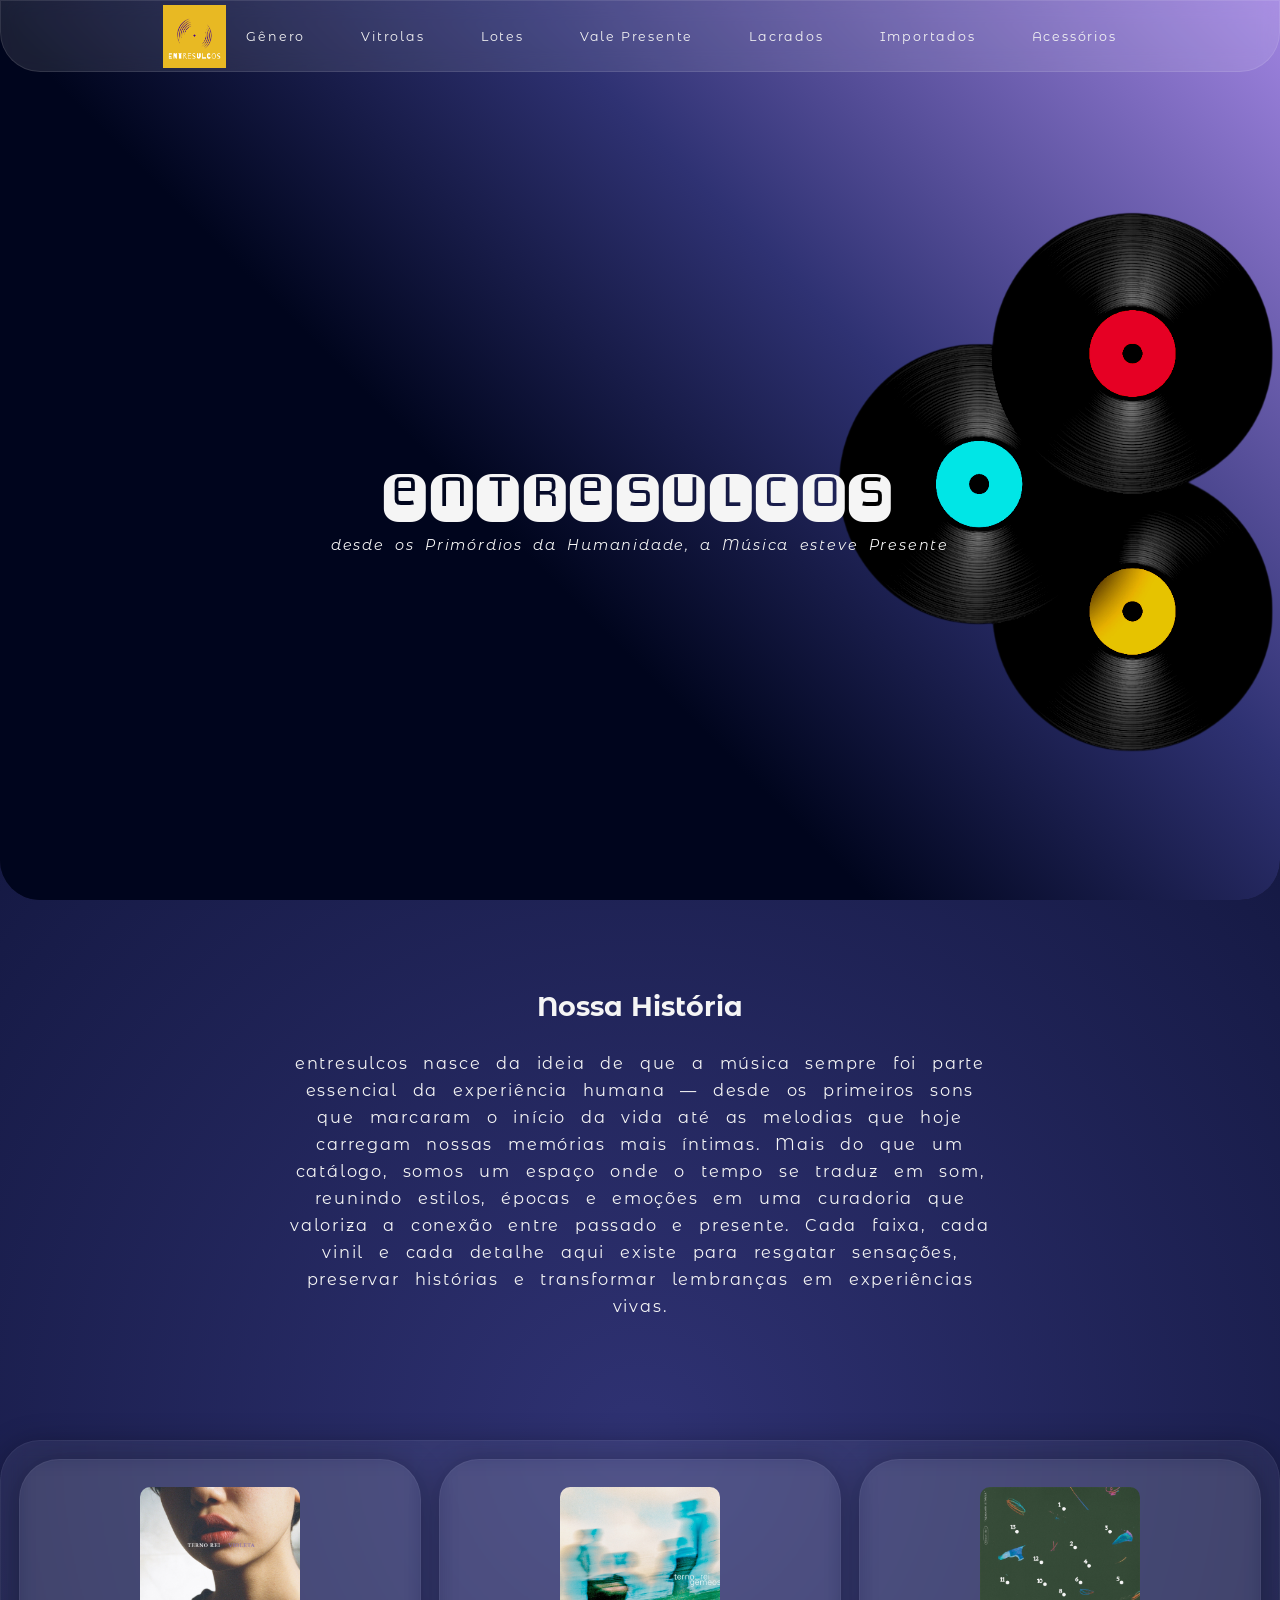
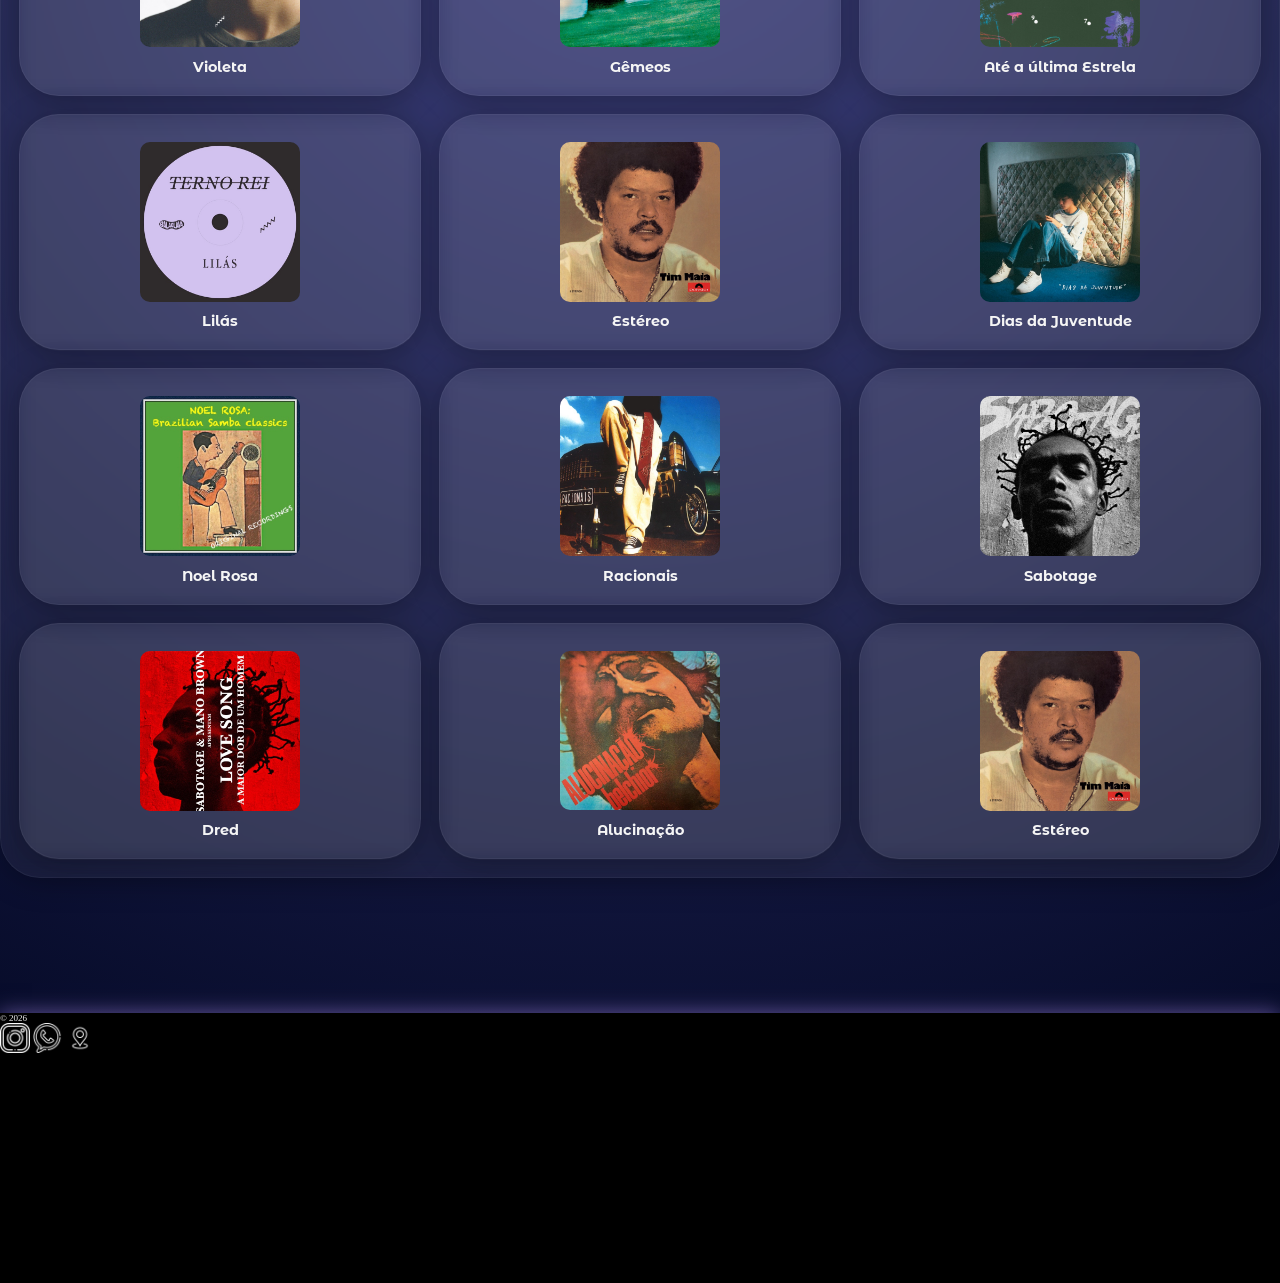
<file: entresulcos/index.html>
<!DOCTYPE html>
<html lang="en">
<head>
    <meta charset="UTF-8">
    <meta name="viewport" content="width=device-width, initial-scale=1.0">
    <title>entresulcos</title>
    <link rel="icon" href="images/entresulcosfundoescuro.png">
    <link rel="stylesheet" href="css/styles.css">
    <link href="https://fonts.googleapis.com/css2?family=Monofett&family=Montserrat+Alternates:wght@400;700&display=swap" rel="stylesheet">
</head>
<body>
    <header class="header">
        <nav class="menu">
            <a href="/" class="logo">
                <img src="images/entresulcosfundotexto.png" alt="logo">
            </a>
            <ul>
                <li><a href="#Gênero">Gênero</a></li>
                <li><a href="#Vitrolas">Vitrolas</a></li>
                <li><a href="#Lotes">Lotes</a></li>
                <li><a href="#Vale-Presente">Vale Presente</a></li>
                <li><a href="#Lacrados">Lacrados</a></li>
                <li><a href="#Importados">Importados</a></li>
                <li><a href="#Acessórios">Acessórios</a></li>
            </ul>
        </nav>
        <div class="hero">
            <div class="content">
                <h1>entresulcos</h1>
                <p>desde os Primórdios da Humanidade, a Música esteve Presente</p>
            </div>

            <img src="images/output-onlinepngtools-com.png" alt="elemento visual">
        </div>
    </header>
    <main class="main">
        <section class="about">
            <h2>Nossa História</h2>
            <p>entresulcos nasce da ideia de que a música sempre foi parte essencial da experiência humana — 
                desde os primeiros sons que marcaram o início da vida até as melodias que hoje carregam nossas memórias mais íntimas. 
                Mais do que um catálogo, somos um espaço onde o tempo se traduz em som, reunindo estilos, épocas e emoções em uma curadoria
                que valoriza a conexão entre passado e presente. Cada faixa, cada vinil e cada detalhe aqui existe para resgatar sensações,
                preservar histórias e transformar lembranças em experiências vivas.</p>
        </section>
        <section class="sales">

            <article class="card">
        <img src="images/album/violeta.jpg" alt="album">
        <h3>Violeta</h3>
            </article>

            <article class="card">
                <img src="images/album/gemeos.jpg" alt="album">
                <h3>Gêmeos</h3>
            </article>

            <article class="card">
                <img src="images/album/estrela.jpg" alt="album">
                <h3>Até a última Estrela</h3>
            </article>

            <article class="card">
                <img src="images/album/lilas.jpg" alt="album">
                <h3>Lilás</h3>
            </article>

            <article class="card">
                <img src="images/album/estereo.jpg" alt="album">
                <h3>Estéreo</h3>
            </article>

            <article class="card">
                <img src="images/album/dias.jpg" alt="album">
                <h3>Dias da Juventude</h3>
            </article>

            <article class="card">
                <img src="images/album/noel-rosa.jpg" alt="album">
                <h3>Noel Rosa</h3>
            </article>

            <article class="card">
                <img src="images/album/racionais.jpg" alt="album">
                <h3>Racionais</h3>
            </article>

            <article class="card">
                <img src="images/album/sabotage.jpg" alt="album">
                <h3>Sabotage</h3>
            </article>

            <article class="card">
                <img src="images/album/dred.jpg" alt="album">
                <h3>Dred</h3>
            </article>

            <article class="card">
                <img src="images/album/alucinação.jfif" alt="album">
                <h3>Alucinação</h3>
            </article>

            <article class="card">
                <img src="images/album/estereo.jpg" alt="album">
                <h3>Estéreo</h3>
            </article>

        </section>
    </main>
    <footer class="footer">
        <p>© 2026</p>
        <div class="footer-image">
            <img src="images/instagram_725339.png" alt="">
            <img src="images/phone_1304167.png" alt="">
            <img src="images/location_6320900.png" alt="">
        </div>
    </footer>
</body>
</html>
</file>
<file: entresulcos/css/styles.css>
* {
  margin: 0;
  padding: 0;
  box-sizing: border-box;
}

html {
  font-size: 62.5%;
}

:root {
  --font-title: 'Monofett', monospace;
  --font-main: 'Montserrat Alternates', sans-serif;

  --bg: #00051d;
  --gradient: #2F3273;
  --accet: #A084E1;
  --text: #F5F5F5;
  --alert: #F5862D;
}

body {
  background: radial-gradient(circle at center, var(--gradient) 0%, var(--bg) 100%);
  overflow-x: hidden;
}

header::before {
  content: "";
  position: absolute;
  inset: 0;
  background: rgba(0, 0, 0, 0.5);
  z-index: -1;
  border-bottom-left-radius: 40px;
  border-bottom-right-radius: 40px;
}

.header {
  height: 100vh;
  min-height: 100vh;
  display: flex;
  flex-direction: column;
  background: linear-gradient(45deg, var(--bg) 0%, var(--bg) 40%, var(--gradient) 65%, var(--accet) 100%);
  border-bottom-right-radius: 40px;
  border-bottom-left-radius: 40px;
  margin-bottom: 10rem;
}

.hero {
  height: auto;
  flex: 1;
  display: grid;
  grid-template-columns: 1fr auto 1fr;
  align-items: center;
}

.hero img {
  max-width: 100%;
  height: auto;
  filter: saturate(0.8) contrast(2) brightness(0.9);
  width: 700px;
  max-width: 700px;
  grid-column: 3;
  justify-self: end;
  transform: scaleX(-1);
}

.hero h1 {
  font-family: var(--font-title);
}

.content {
  width: 90%;
  max-width: 90%;
  position: absolute;
  top: 50%;
  left: 50%;
  transform: translate(-50%, -50%);
  text-align: center;
  z-index: 1;
}

.content h1 {
  font-size: 11rem;
  color: var(--text);
  letter-spacing: 1rem;
  font-weight: 500;
  line-height: 15rem;
}

.content p {
  color: var(--text);
  font-size: 1.6rem;
  font-family: var(--font-main);
  font-style: italic;
  word-spacing: 0.5rem;
  letter-spacing: 0.2rem;
}

.menu {
  display: flex;
  width: 100%;
  height: 8rem;
  align-items: center;
  justify-content: center;
  background: rgba(255, 255, 255, 0.1);
  backdrop-filter: blur(10px);
  -webkit-backdrop-filter: blur(10px);
  border: 1px solid rgba(255, 255, 255, 0.1);
  border-bottom-left-radius: 40px;
  border-bottom-right-radius: 40px;
}

.menu ul {
  display: flex;
  flex-direction: row;
  gap: 8rem;
}

.menu li {
  list-style: none;
}

.menu a {
  text-decoration: none;
  padding: 10px;
  border-radius: 15px;
  font-family: var(--font-main);
  font-size: 1.4rem;
  color: var(--text);
  letter-spacing: 0.2rem;
  word-wrap: break-word;
  overflow-wrap: break-word;
  word-break: break-word;
}

.menu li a:hover {
  transition: 0.35s ease;
  background: rgba(255, 255, 255, 0.06);
  backdrop-filter: blur(10px);
  -webkit-backdrop-filter: blur(10px);
  border: 1px solid rgba(255, 255, 255, 0.05);
  box-shadow: 0 4px 30px rgba(0, 0, 0, 0.3);
}

.logo{
  display: flex;
  
}

.logo img {
  width: 7rem;
  height: auto;
}

.about {
  display: flex;
  flex-direction: column;
  min-height: 50vh;
  align-items: center;
  justify-content: flex-start;
  max-width: 800px;
  margin: 0 auto;
  text-align: center;
  word-wrap: break-word;
  overflow-wrap: break-word;
  word-break: break-word;
}

.about h2 {
  color: var(--text);
  font-family: var(--font-main);
  font-size: 3rem;
  margin-bottom: 3rem;
  word-wrap: break-word;
  overflow-wrap: break-word;
  word-break: break-word;
}

.about p {
  font-family: var(--font-main);
  color: var(--text);
  font-size: 1.8rem;
  word-spacing: 1rem;
  letter-spacing: 0.2rem;
  line-height: 3rem;
  text-align: center;
  word-wrap: break-word;
  overflow-wrap: break-word;
  word-break: break-word;
}

.sales {
  max-width: 100%;
  display: grid;
  grid-template-columns: repeat(4, 1fr);
  gap: 4rem;
  row-gap: 10rem;
  padding: 4rem;
  justify-content: center;
  align-content: center;
  text-align: center;
  background: rgba(255, 255, 255, 0.06);
  backdrop-filter: blur(10px);
  -webkit-backdrop-filter: blur(10px);
  border: 1px solid rgba(255, 255, 255, 0.05);
  box-shadow: 0 4px 30px rgba(0, 0, 0, 0.3);
  border-radius: 40px;
  margin-bottom: 30rem;
}

.sales img {
  width: 100%;
  max-width: 200px;      /* tamanho máximo da imagem */
  height: auto;
  margin: 1rem auto;
  display: block;
  cursor: pointer;
  border-radius: 10px;
  object-fit: cover;
}

.sales h3 {
  color: var(--text);
  font-family: var(--font-main);
  font-size: 2rem;
  margin-top: 2rem;
  word-wrap: break-word;
  overflow-wrap: break-word;
  word-break: break-word;
}

.sales p {
  color: var(--text);
  font-family: var(--font-main);
  font-size: 2rem;
  word-wrap: break-word;
  overflow-wrap: break-word;
  word-break: break-word;
}

.card {
  background: rgba(255, 255, 255, 0.06);
  backdrop-filter: blur(10px);
  -webkit-backdrop-filter: blur(10px);
  border: 1px solid rgba(255, 255, 255, 0.05);
  box-shadow: 0 4px 30px rgba(0, 0, 0, 0.3);
  border-radius: 40px;
  padding: 2rem 1.5rem;   /* padding unificado */
}

.card img:hover {
  filter: brightness(1.1);
  box-shadow: 0 4px 30px rgba(0, 0, 0, 0.3);
}

.footer {
  display: flex;
  flex-direction: column;
  background-color: black;
  height: 30vh;
  box-shadow: 0 0 20px rgba(160, 132, 225, 0.6);
}

.footer-image img {
  flex-direction: column;
  max-width: 30px;
  filter: brightness(0) invert(1);
}

.footer p {
  color: var(--text);
  word-wrap: break-word;
  overflow-wrap: break-word;
  word-break: break-word;
}

/*RESPONSIVIDADE*/

@media (max-width: 1366px) {
  html {
    font-size: 56.25%;
  }

  .hero img {
    width: 450px;
    max-width: 70%;
  }

  .menu ul {
    gap: 4rem;
  }

  .content {
    width: 90%;
    left: 50%;
    transform: translateX(-50%);
  }

  .content h1 {
    font-size: 8rem;
    line-height: 1.2;
    letter-spacing: 0.5rem;
  }



  .sales {
    grid-template-columns: repeat(3, 1fr);
    gap: 2rem;
    padding: 2rem;
    margin-bottom: 15rem;
  }

  .sales img {
    max-width: 160px;  
  }

  .card {
    padding: 1.rem 1rem;
  }

  .card h3, .sales h3 {
    font-size: 1.6rem;
    line-height: 1.3;
    margin-top: 1.2rem;
  }

  .card p, .sales p {
    font-size: 1.4rem;
    line-height: 1.4;
  }

  .about p{
    max-width: 700px;
    margin-bottom: 10rem;
  }


@media (max-width: 1024px) {
  .hero {
    grid-template-columns: 1fr;
    justify-items: center;
    text-align: center;
  }

  .hero img {
    grid-column: 1;
    justify-self: center;
    width: 80%;
    max-width: 400px;
    margin-top: 2rem;
  }

  .content {
    position: static;
    transform: none;
    margin-top: 4rem;
    max-width: 100%;
  }

  .menu ul {
    gap: 2rem;
  }

  .header {
    height: auto;
    min-height: auto;
    padding-bottom: 4rem;
  }

  .sales {
    grid-template-columns: repeat(2, 1fr);
    margin-bottom: 10rem;
  }

  .sales img {
    max-width: 140px;
  }

  .card {
    padding: 1rem;
  }

}

@media (max-width: 768px) {

    .logo img{
       order: 2;
    }
  .content h1 {
    font-size: 5rem;
    line-height: 6rem;
    letter-spacing: 0.5rem;
  }

  .content p {
    font-size: 1.4rem;
  }

  .sales {
    grid-template-columns: 1fr;
    gap: 3rem;
    margin-bottom: 6rem;
  }

  .sales img {
    max-width: 130px;
  }

  .menu {
    height: auto;
    padding: 1rem;
  }

  .menu ul {
    flex-direction: column;
    gap: 1rem;
    align-items: center;
  }

  .about {
    padding: 2rem;
  }

  .about p {
    font-size: 1.6rem;
    word-spacing: 0.5rem;
  }

  .card {
    width: 100%;
    padding: 1rem;
  }

  .card h3, .sales h3 {
    font-size: 1.5rem;
  }

  .card p, .sales p {
    font-size: 1.3rem;
  }

  .footer {
    height: auto;
    padding: 2rem;
    text-align: center;
  }
}

/* Garantias extras */
img, iframe, video {
  max-width: 100%;
  height: auto;
}

.sales, .card, .content, .about {
  max-width: 100%;
  box-sizing: border-box;
}
</file>
